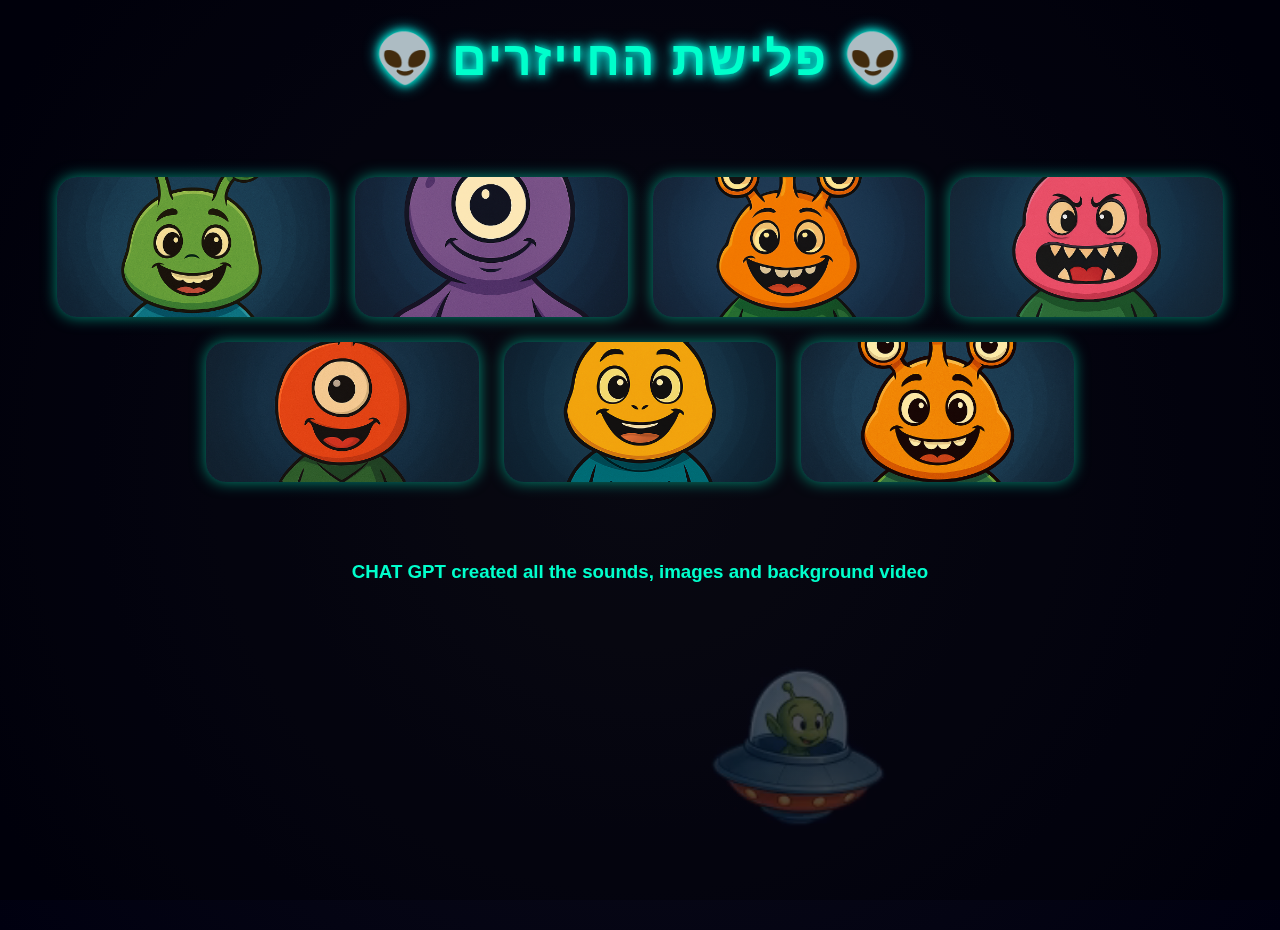
<file: ex3 - Anog/index.html>
<!DOCTYPE html>
<html lang="he">
<head>
  <meta charset="UTF-8" />
  <meta name="viewport" content="width=device-width, initial-scale=1.0" />
  <title>Alien Invasion</title>
  <link rel="stylesheet" href="style.css" />
</head>
<body>
    <h1 id="main-title" class="animate-title">👽 פלישת החייזרים 👽</h1>
    <button id="play-music-btn" style="display:none;">מוזיקת פלישת חייזרים</button>

  <!--ALIENS-->
  <div class="aliens-container">
    <img src="images/alien1.png" alt="Alien 1" class="alien" data-sound="alien1.mp3" />
    <img src="images/alien2.png" alt="Alien 2" class="alien" data-sound="alien2.mp3" />
    <img src="images/alien3.png" alt="Alien 3" class="alien" data-sound="alien3.mp3" />
    <img src="images/alien4.png" alt="Alien 4" class="alien" data-sound="alien4.mp3" />
    <img src="images/alien5.png" alt="Alien 5" class="alien" data-sound="alien5.mp3" />
    <img src="images/alien6.png" alt="Alien 6" class="alien" data-sound="alien6.mp3" />
    <img src="images/alien7.png" alt="Alien 7" class="alien" data-sound="alien7.mp3" />
  </div>

  <!-- BACKGOURD SOUND-->
  <audio id="bg-music" src="sounds/background.mp3" autoplay></audio>

  <video id="bg-video" autoplay muted loop playsinline>
    <source src="video/ufo_flight.mp4" type="video/mp4" />
    Your browser does not support the video tag.
  </video>

  <!-- JS-->
  <script src="script.js" defer></script>
</body>
<footer>
    <h3>CHAT GPT created all the sounds, images and background video</h3>
</footer>
</html>
</file>
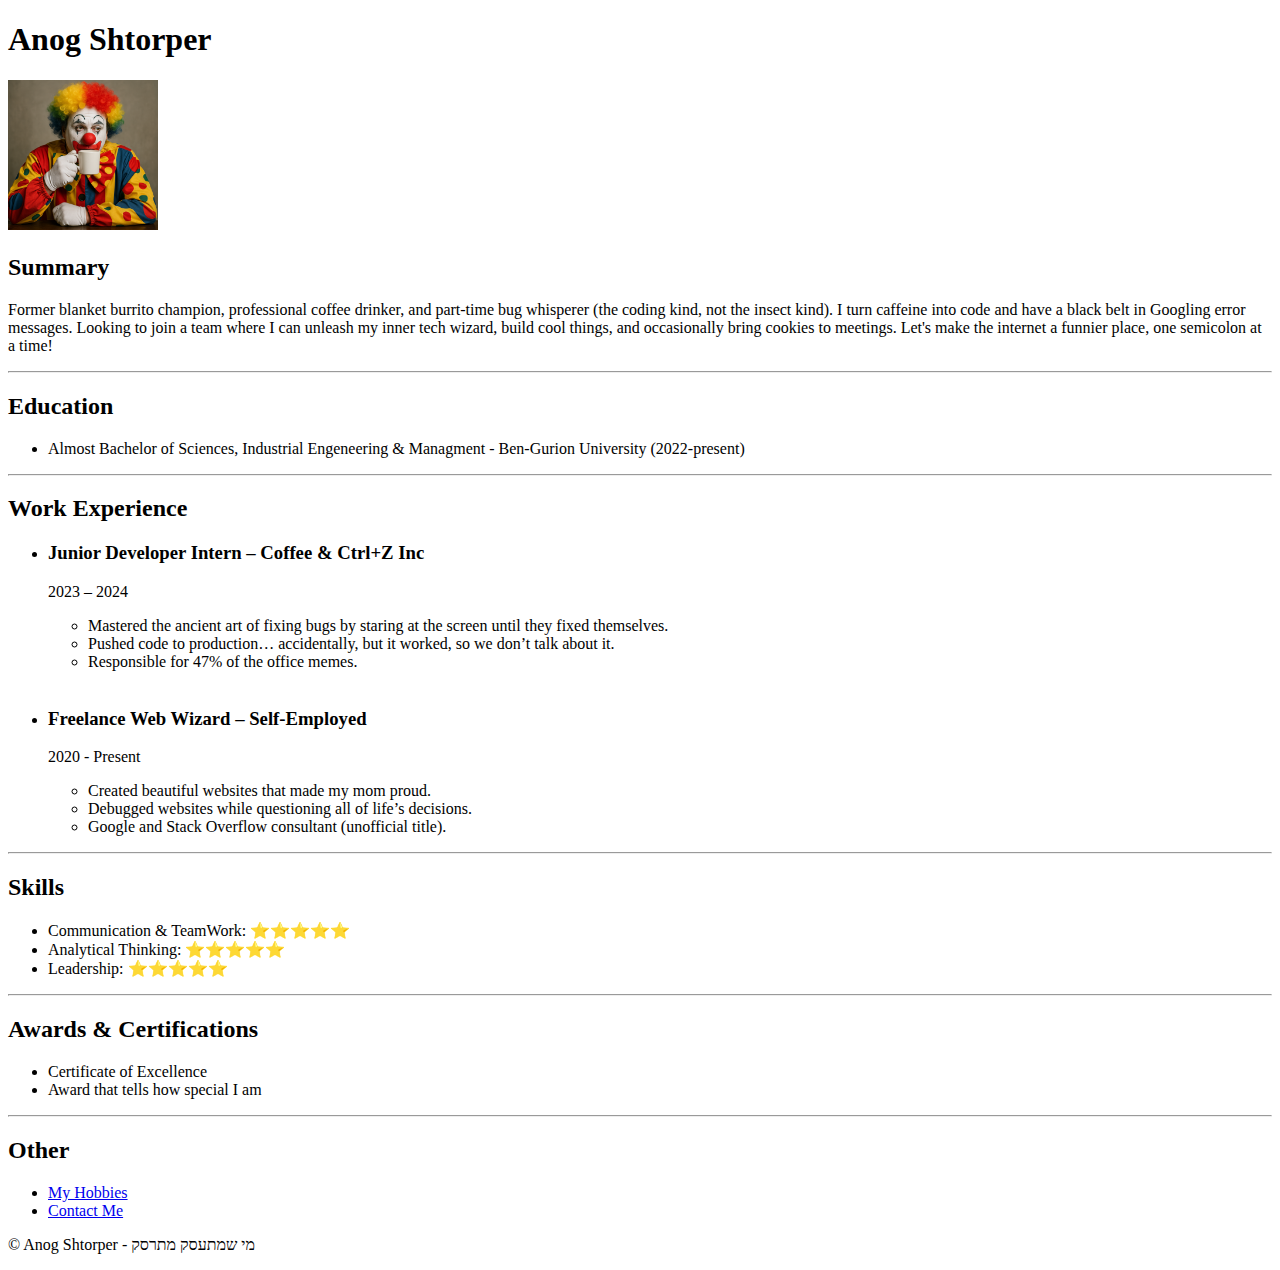
<file: ex1 - Anog/Anog Shtorper CV.html>
<!DOCTYPE html>
<html lang="en">
<head>
    <meta charset="UTF-8">
    <meta name="viewport" content="width=device-width, initial-scale=1.0">
    <title>My Resume</title>
</head>
<body>
    <h1>Anog Shtorper</h1>
    <img src = "./CV PICTURE.png" alt = "profile picture" width="150" height="150"/>
    <h2>Summary</h2>
    <p>Former blanket burrito champion, professional coffee drinker, and part-time bug whisperer (the coding kind, not the insect kind). I turn caffeine into code and have a black belt in Googling error messages. Looking to join a team where I can unleash my inner tech wizard, build cool things, and occasionally bring cookies to meetings. Let's make the internet a funnier place, one semicolon at a time!</p>
    <hr>
    <h2>Education</h2>
    <p>
        <ul>
            <li>Almost Bachelor of Sciences, Industrial Engeneering & Managment - Ben-Gurion University (2022-present)</li>
        </ul>
    </p>
    <hr>
    <h2>Work Experience</h2>
    <p>
        <ul>
            <li>
                <h3>Junior Developer Intern – Coffee & Ctrl+Z Inc</h3>
                <p>2023 – 2024
                </p>
                <ul>
                    <li>Mastered the ancient art of fixing bugs by staring at the screen until they fixed themselves.</li>
                    <li>Pushed code to production… accidentally, but it worked, so we don’t talk about it.</li>
                    <li>Responsible for 47% of the office memes.</li>
                </ul>
            </li>
            <br>
            <li>
                <h3>Freelance Web Wizard – Self-Employed</h3>
                <p>2020 - Present</p>
                <ul>
                    <li>Created beautiful websites that made my mom proud.</li>
                    <li>Debugged websites while questioning all of life’s decisions.</li>
                    <li>Google and Stack Overflow consultant (unofficial title).</li>
                </ul>
            </li>
        </ul>
    </p>
    <hr>
    <h2>Skills</h2>
    <p>
        <ul>
            <li>Communication & TeamWork: ⭐️⭐️⭐️⭐️⭐️</li>
            <li>Analytical Thinking: ⭐️⭐️⭐️⭐️⭐️</li>
            <li>Leadership: ⭐️⭐️⭐️⭐️⭐️</li>
        </ul>
    </p>
    <hr>
    <h2>Awards & Certifications</h2>
    <p>
        <ul>
            <li>Certificate of Excellence</li>
            <li>Award that tells how special I am</li>
        </ul>
    </p>
    <hr>
    <h2>Other</h2>
    <p>
        <ul>
            <li><a href="./My Hobbies.html">My Hobbies</a></li>
            <li><a href ="./Contact Me.html">Contact Me</a></li>
        </ul>
    </p>

    <footer>
        <p>© Anog Shtorper - מי שמתעסק מתרסק</p>
    </footer>


</body>
</html>
</file>
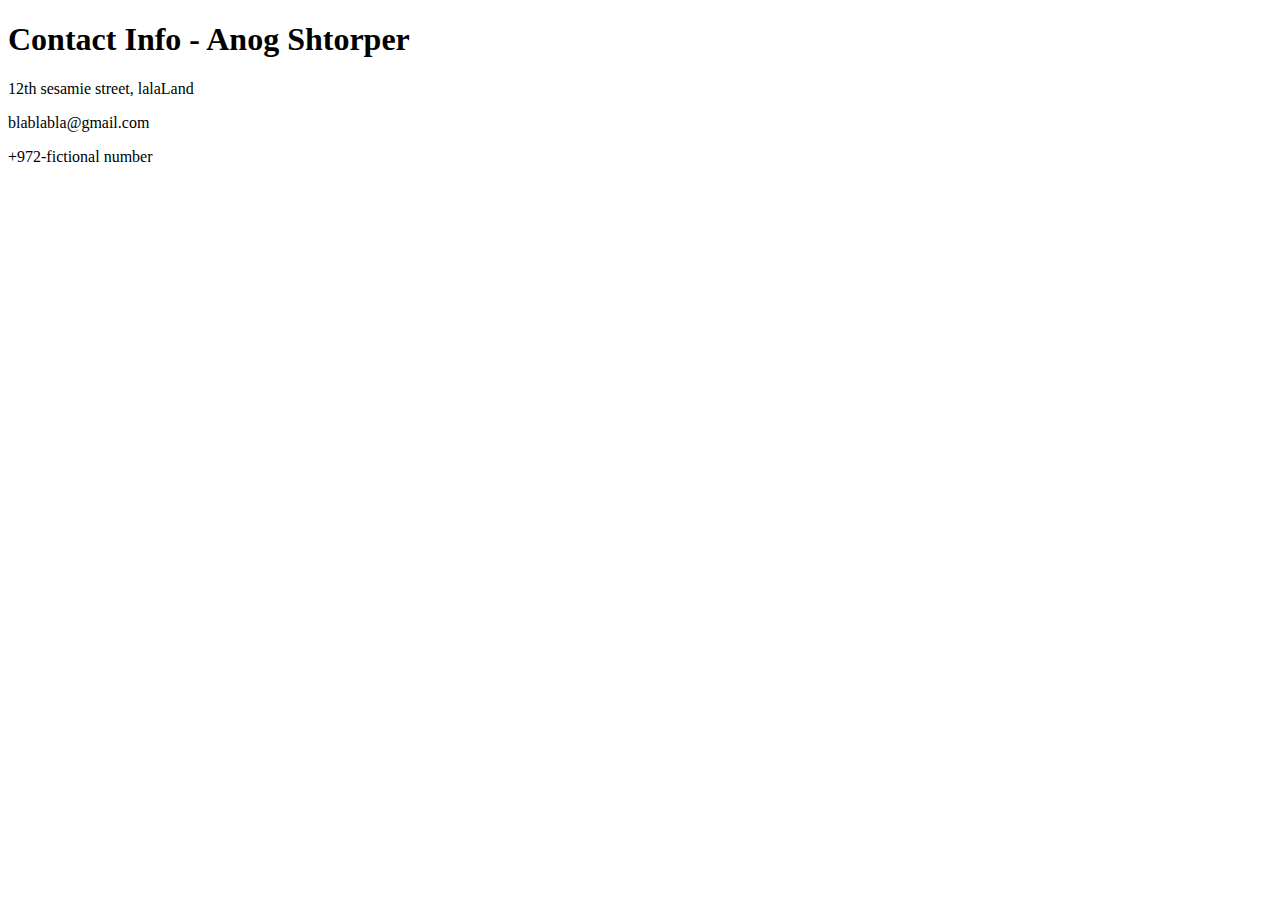
<file: ex1 - Anog/Contact Me.html>
<!DOCTYPE html>
<html lang="en">
<head>
    <meta charset="UTF-8">
    <meta name="viewport" content="width=device-width, initial-scale=1.0">
    <title>Contact Me</title>
</head>
<body>
    <h1>Contact Info - Anog Shtorper</h1>
    <p>12th sesamie street, lalaLand</p>
    <p>blablabla@gmail.com</p>
    <p>+972-fictional number</p>
</body>
</html>
</file>
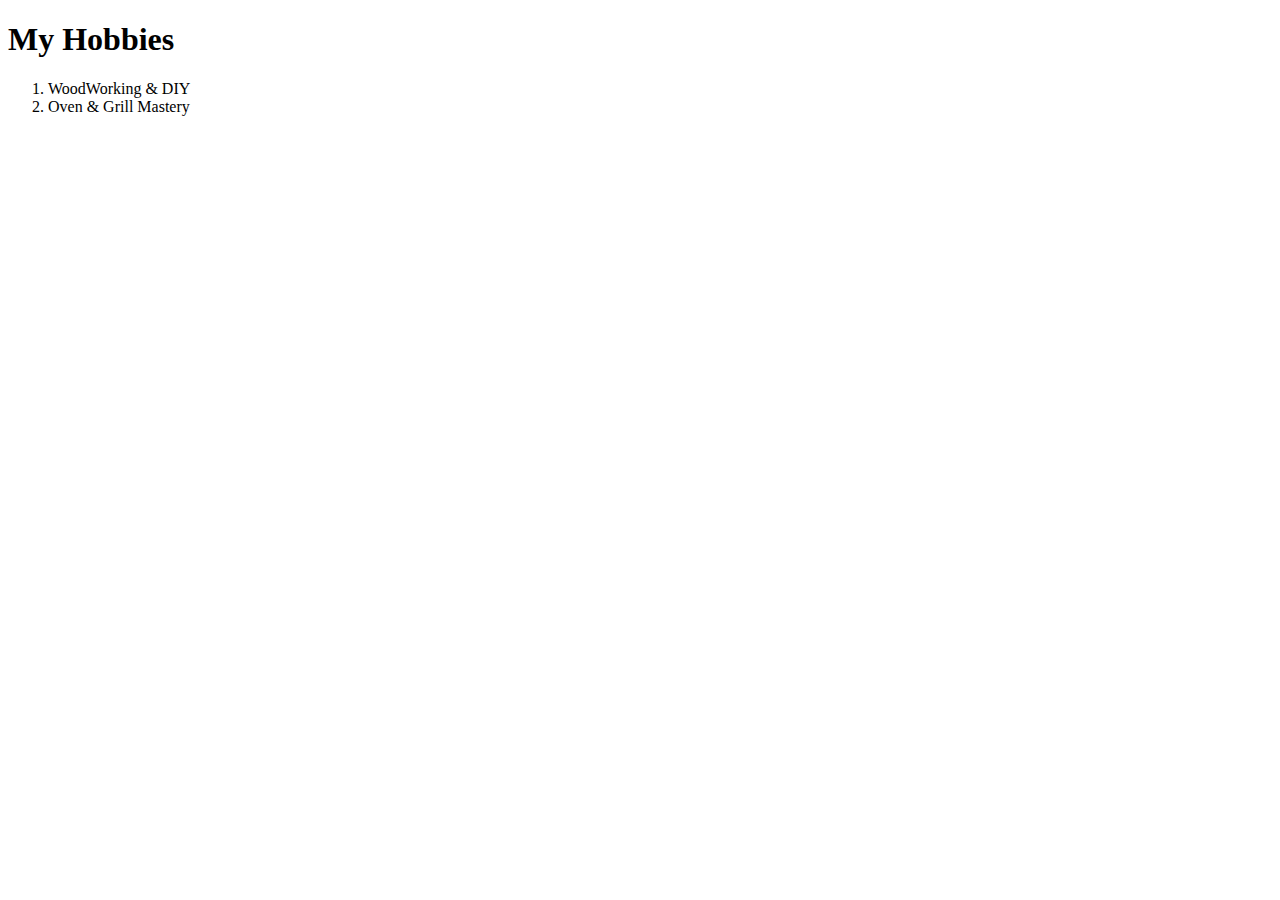
<file: ex1 - Anog/My Hobbies.html>
<!DOCTYPE html>
<html lang="en">
<head>
    <meta charset="UTF-8">
    <meta name="viewport" content="width=device-width, initial-scale=1.0">
    <title>My Hobbies</title>
</head>
<body>
    <h1>My Hobbies</h1>
    <ol>
        <li>WoodWorking & DIY</li>
        <li>Oven & Grill Mastery</li>
    </ol>
</body>
</html>
</file>
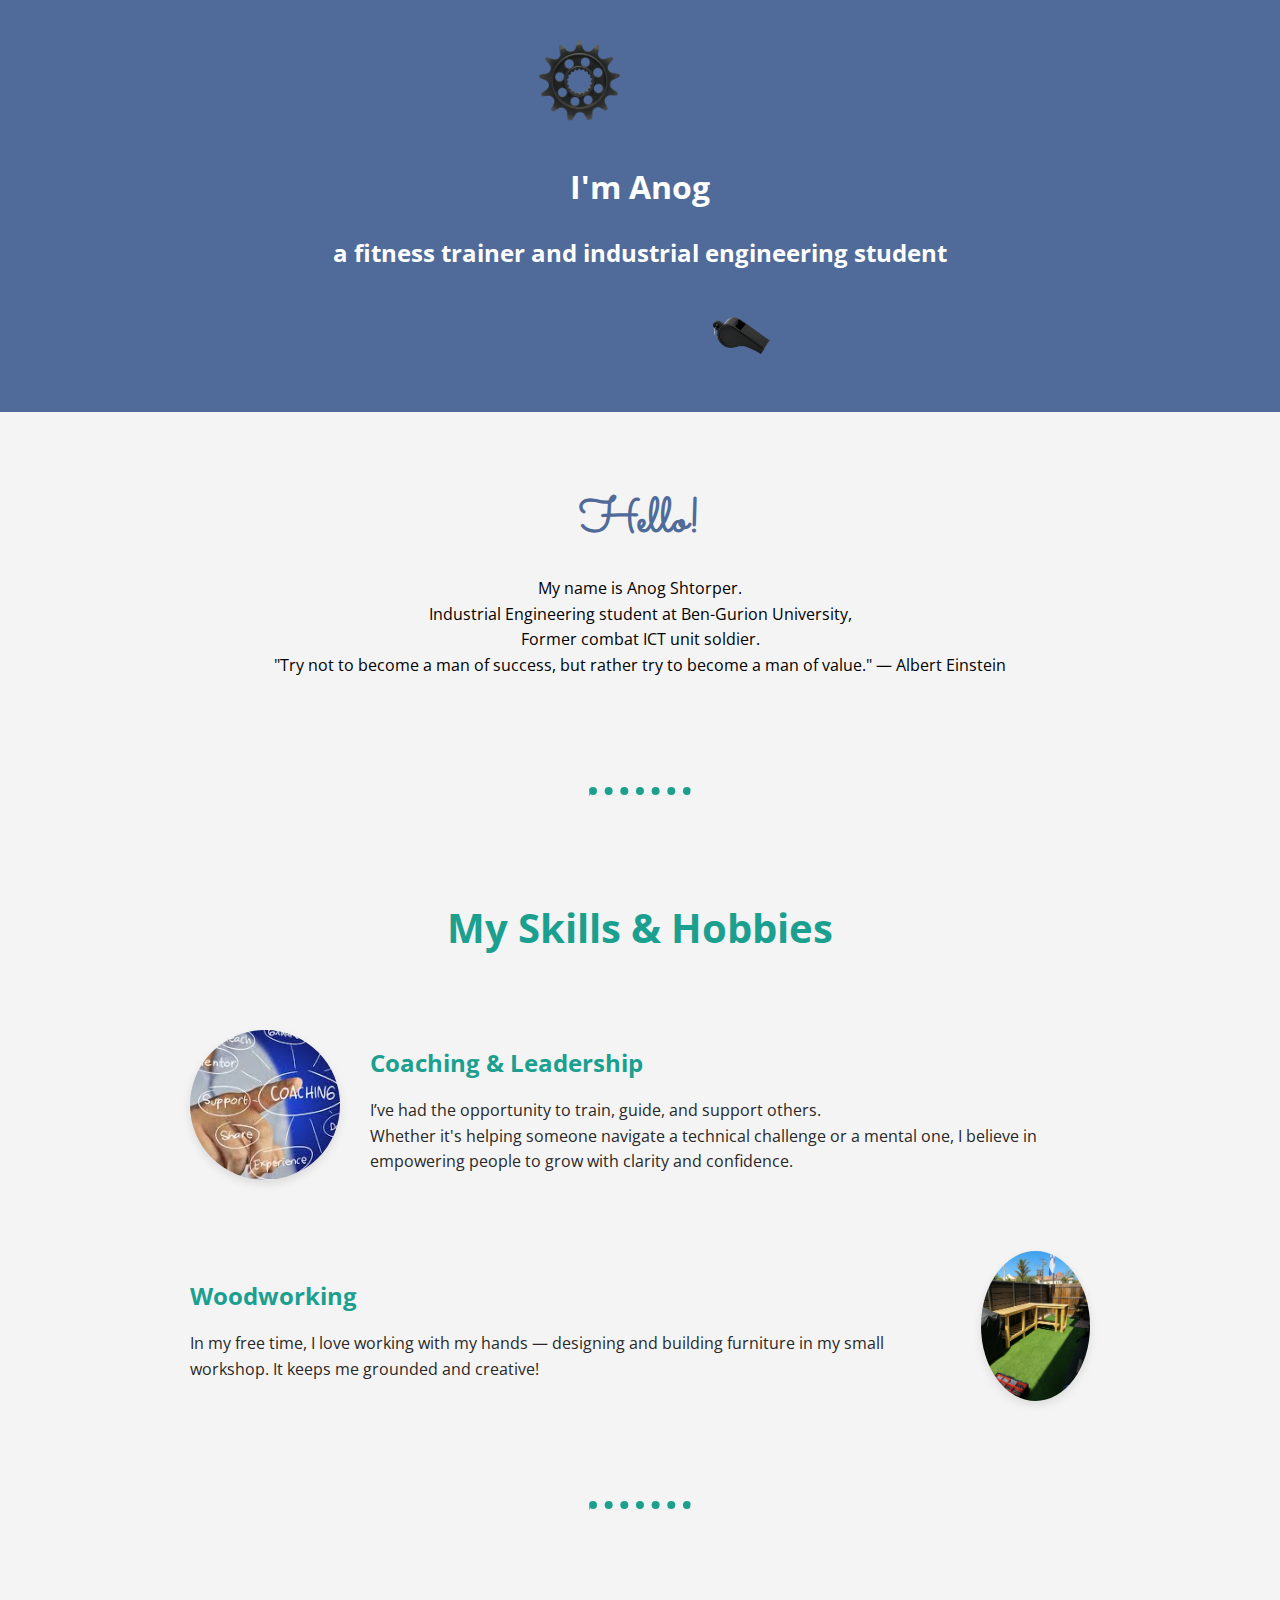
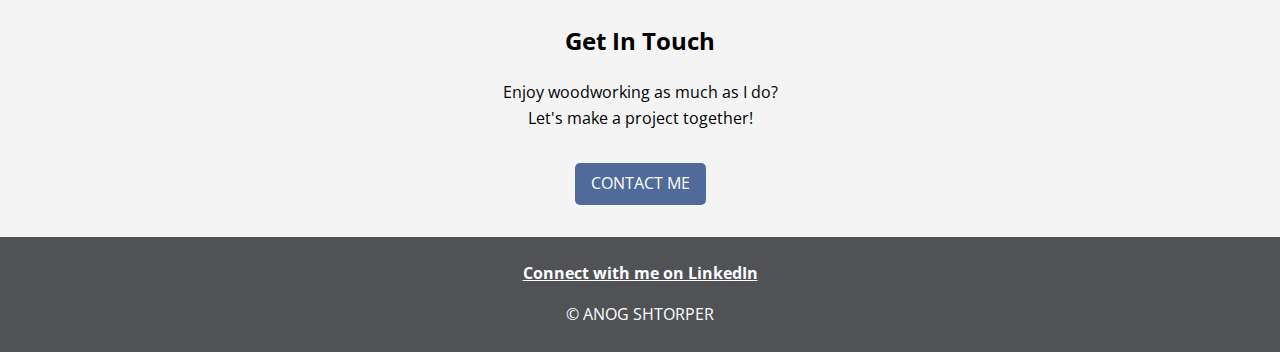
<file: ex2 - Anog/EX2.html>
<!DOCTYPE html>
<html lang="en">


<head>
  <meta charset="UTF-8" />
  <meta name="viewport" content="width=device-width, initial-scale=1.0" />
  <title>Anog Shtorper</title>
  <link rel="stylesheet" href="styles.css" />
  <!-- קישור לפונט מגוגל -->
  <link href="https://fonts.googleapis.com/css2?family=Open+Sans&display=swap" rel="stylesheet" />
  <link href="https://fonts.googleapis.com/css2?family=Sacramento&display=swap" rel="stylesheet">
</head>


<body>
  <header>
    <img src="images/gear.png" class="gear-img" alt="Gears" />
    <h1>I'm Anog</h1>
    <h2>a fitness trainer and industrial engineering student</h2>
    <img src="images/whistle.png" class="whistle-img" alt="Whistle" />
  </header>

  <section class="introduction">
    <h2>Hello!</h2>
    <p> My name is Anog Shtorper.<br />
        Industrial Engineering student at Ben-Gurion University,<br />
        Former combat ICT unit soldier.<br />
        "Try not to become a man of success, but rather try to become a man of value." — Albert Einstein
    </p>
  </section>

  <hr />

  <section class="skills-hobbies">
    <h2>My Skills & Hobbies</h2>

    <div class="skill">
        <img src="images/coach.jpg" alt="Coach" />
        <div class="text">
            <h3>Coaching & Leadership</h3>
            <p>I’ve had the opportunity to train, guide, and support others.<br />
            Whether it's helping someone navigate a technical challenge or a mental one, I believe in empowering people to grow with clarity and confidence.
            </p>
        </div>
    </div>

    <div class="hobby">
      <img src="images/woodworking.png" alt="Woodworking" />
      <div class="text">
        <h3>Woodworking</h3>
        <p>In my free time, I love working with my hands — designing and building furniture in my small workshop. It keeps me grounded and creative!</p>
      </div>
    </div>
  </section>

  <hr />

  <section class="contact">
    <h2>Get In Touch</h2>
    <p>Enjoy woodworking as much as I do?<br />
    Let's make a project together!<br />
    </p>
    <a href="mailto:anogshtorper@gmail.com" target="_blank" class="mailto">CONTACT ME</a>
  </section>



  <footer>
    <p>
        <a href="https://www.linkedin.com/in/anogshtorper" target="_blank" class="linkedin-link">
          Connect with me on LinkedIn
        </a>
      </p>
    <p>© ANOG SHTORPER</p>
  </footer>
</body>
</html>
</file>
<file: ex3 - Anog/style.css>
/*general */
body {
  margin: 0;
  padding: 0;
  font-family: 'Segoe UI', sans-serif;
  background: radial-gradient(circle at center, #0d0d1a 0%, #000010 100%);
  color: #00ffcc;
  text-align: center;
  min-height: 100vh;
  overflow-x: hidden;
}

/* headline */
h1 {
  margin: 30px 0;
  font-size: 3em;
  letter-spacing: 2px;
  text-shadow: 0 0 8px #00ffe0, 0 0 16px #00ffff;
  animation: flicker 2s infinite alternate;
}

/* aliens block */
.aliens-container {
    display: flex;
    justify-content: center;
    align-items: center;
    gap: 25px;
    padding: 60px 20px;
    flex-wrap: wrap; /* keep all aliens on one row */
    overflow-x: auto;  /* allow horizontal scroll if screen is too small */
  }
  
.alien {
   flex: 0 0 22%;
   width: 120px;
   height: 140px;
   object-fit: cover; /* fully cover container */
   object-position: center; 
   cursor: pointer;
   padding: 0;
   border-radius: 20px;
   background-color: #0f0f1a;
   box-shadow: 0 0 15px #00ffcc88, 0 0 30px #00ffe066 inset;
   transition: transform 0.3s ease, box-shadow 0.3s ease;
 }
  

.alien:hover {
  transform: scale(1.15) rotate(3deg);
  box-shadow: 0 0 25px #00fff088, 0 0 40px #00ffff inset;
  background: linear-gradient(145deg, #222244, #10102a);
}

/* responsive */
@media (max-width: 600px) {
  .alien {
    width: 120px; 
    max-width: 120px;
    flex: 0 0 45%;
  }

  h1 {
    font-size: 2em;
  }
}

/* headline animation */
@keyframes flicker {
  0% { opacity: 0.9; text-shadow: 0 0 8px #00ffe0, 0 0 16px #00ffff; }
  100% { opacity: 1; text-shadow: 0 0 12px #00ffff, 0 0 24px #00ffff; }
}

@keyframes shake {
    0% { transform: translate(0, 0) rotate(0); }
    20% { transform: translate(2px, -2px) rotate(-1deg); }
    40% { transform: translate(-2px, 2px) rotate(1deg); }
    60% { transform: translate(2px, 2px) rotate(0); }
    80% { transform: translate(-2px, -2px) rotate(-1deg); }
    100% { transform: translate(0, 0) rotate(0); }
  }
  
  .shake {
    animation: shake 0.3s ease;
  }

  @keyframes fadeInZoom {
    0% {
      opacity: 0;
      transform: scale(0.5);
    }
    100% {
      opacity: 1;
      transform: scale(1);
    }
  }
  
  .animate-title {
    animation: fadeInZoom 2.5s ease-out forwards;
  }
  
  #play-music-btn {
    margin-top: 20px;
    padding: 10px 20px;
    font-size: 1.2em;
    background-color: #00ffcc;
    color: #000010;
    border: none;
    border-radius: 10px;
    cursor: pointer;
    box-shadow: 0 0 10px #00ffe0;
    transition: transform 0.2s ease;
  }
  
  #play-music-btn:hover {
    transform: scale(1.05);
  }
  
  
#bg-video {
   position: fixed;
   top: 0;
   left: 0;
   width: 100vw;
   height: 100vh;
   object-fit: cover;        /* fill entire screen */
   z-index: -1;              /* stay behind all other content */
   opacity: 0.3;             /* subtle appearance */
   pointer-events: none;     /* don’t block clicks */
 }
</file>
<file: ex2 - Anog/styles.css>
body {
  font-family: 'Open Sans', sans-serif;
  margin: 0;
  padding: 0;
  line-height: 1.6;
  background-color: #f4f4f4;
  color: #000000;
}

header {
  background-color: #506b99;
  color: white;
  text-align: center;
  padding: 2rem 0;
}

.gear-img {
    width: 100px;
    position: relative;
    left: -60px; 
    animation: spin 4s linear infinite;
  }
  
.whistle-img {
    width: 70px;
    margin-top: 10px;
    animation: swing 0.5s ease-in-out infinite alternate;
    margin-left: 200px;
  }

@keyframes spin {
    0% {
      transform: rotate(0deg);
    }
    100% {
      transform: rotate(360deg);
    }
  }
  
@keyframes swing {
    0% {
      transform: rotate(20deg);
    }
    100% {
      transform: rotate(-5deg);
    }
  }

.introduction, .contact {
  padding: 2rem;
  text-align: center;
}

.introduction img, .skill img, .hobby img {
  width: 300px;
  border-radius: 80%;
  
}

.introduction h2 {
    font-size: 3rem;
    font-family: 'Sacramento', cursive;
    color: #506b99;
    margin-bottom: 10px;
  }

.skill, .hobby {
    display: flex;
    align-items: center;
    justify-content: flex-start;
    gap: 30px;
    margin-bottom: 60px;
    flex-direction: row; 
    text-align: left;   
  }
  

.skills-hobbies {
    max-width: 900px;
    margin: 100px auto;
    padding: 0 20px;
    text-align: left;
  }
  
.skills-hobbies h2 {
    text-align: center;
    color: #1ba090;
    font-size: 2.5rem;
    margin-bottom: 60px;
  }

.skill img, .hobby img {
    width: 150px;
    height: 150px;
    border-radius: 50%;
    object-fit: cover;
    box-shadow: 0 4px 10px rgba(0, 0, 0, 0.1);
  }
  
.skill .text h3, .hobby .text h3 {
    color: #1ba090;
    font-size: 1.5rem;
    margin-bottom: 10px;
  }
  
.skill .text p, .hobby .text p {
    font-size: 1rem;
    color: #2a2727;
  }

.hobby {
    flex-direction: row-reverse; /* תמונה מימין, טקסט משמאל */
  }


@media (max-width: 768px) {       
    .skill, .hobby {
      flex-direction: column;
      text-align: center;
    }
  
    .skill img, .hobby img {
      margin-bottom: 20px;
    }
  
    .skill .text, .hobby .text {
      padding: 0 10px;
    }
  }


.contact a {
  display: inline-block;
  margin-top: 1rem;
  padding: 0.5rem 1rem;
  background-color: #506b99;
  color: white;
  text-decoration: none;
  border-radius: 5px;
  text-align: center;

}

.contact a.mailto:hover{
    color: #1ba090;
    background-color: #505255;
}

footer {
  background-color: #505255;
  color: white;
  text-align: center;
  padding: 0.5rem;
}

footer a.linkedin-link {
    color: white;
    text-decoration: underline;
    font-weight: bold;
    font-size: 1rem;
    transition: color 0.3s ease;
  }
  
footer a.linkedin-link:hover {
    color: #0e76a8; 
  }

  hr {
    border-top: 8px dotted #1ba090;
    width: 100px;
    margin: 60px auto;
  }
</file>
